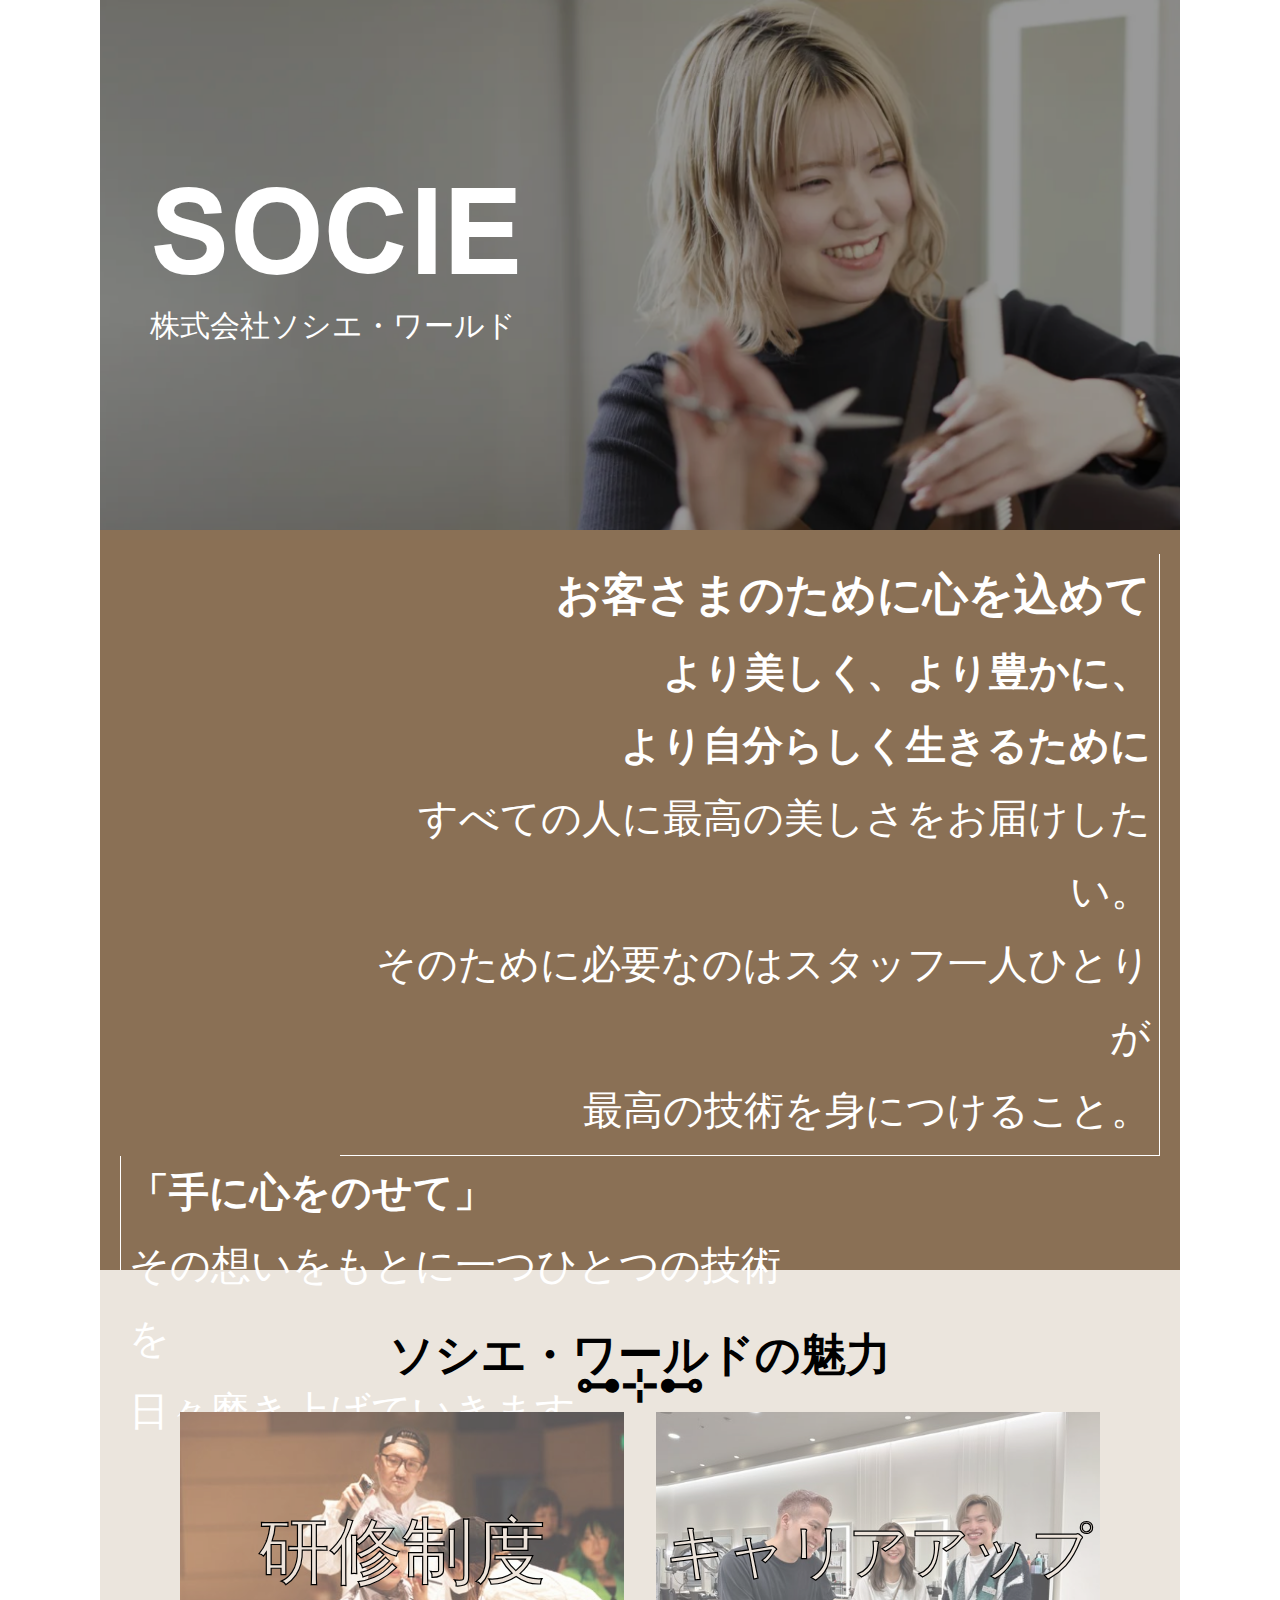
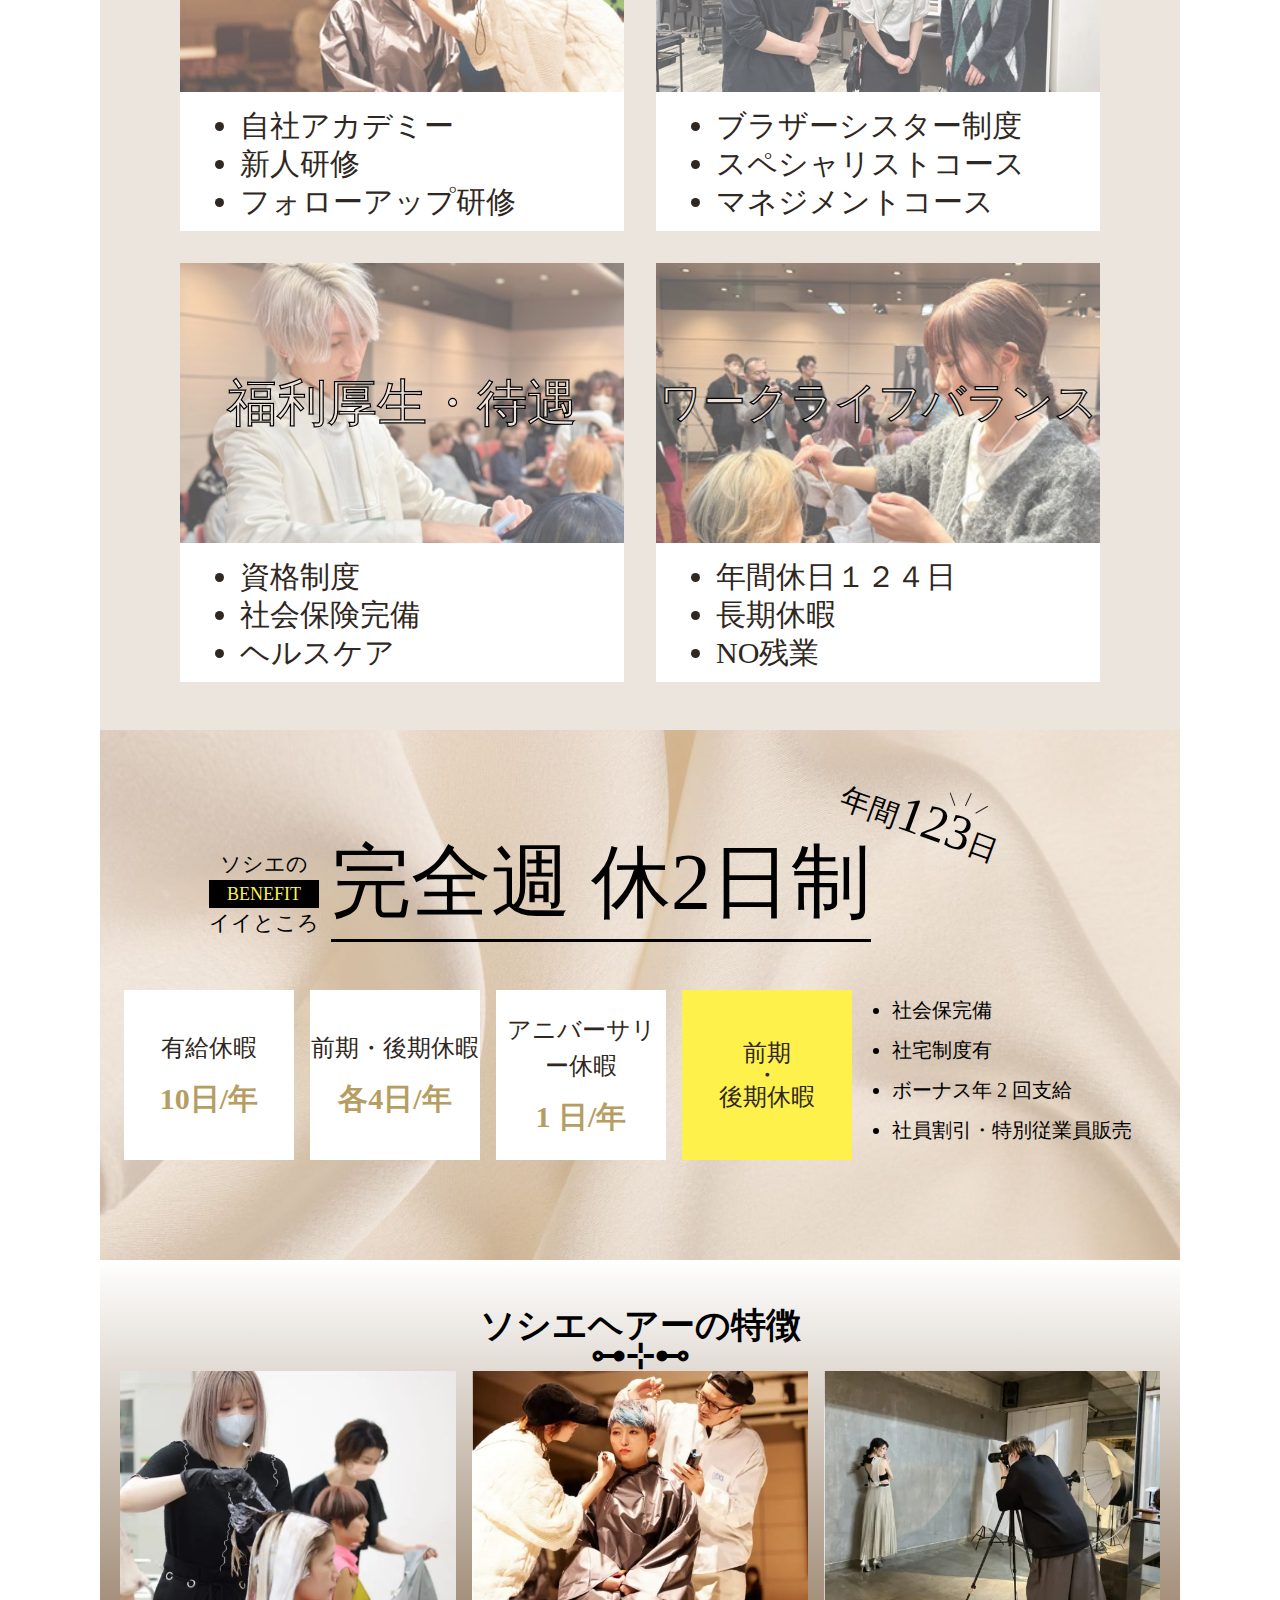
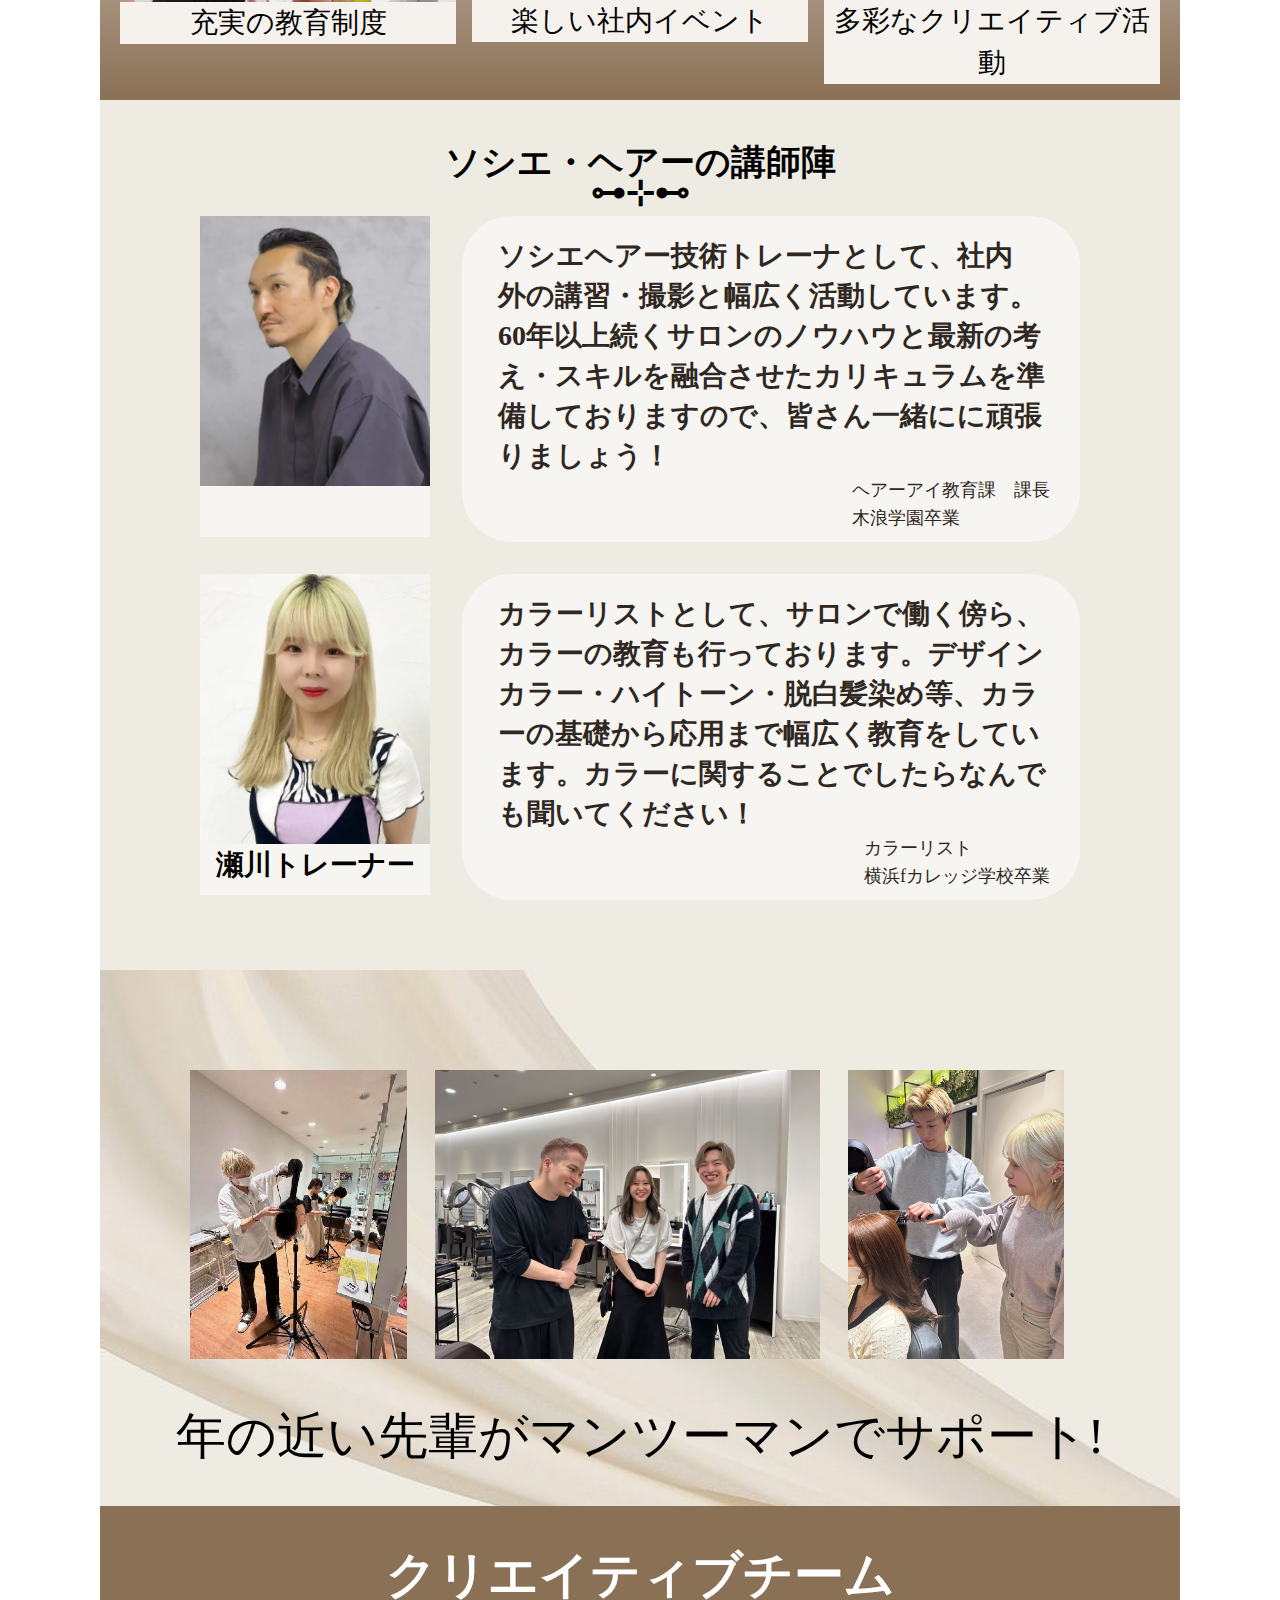
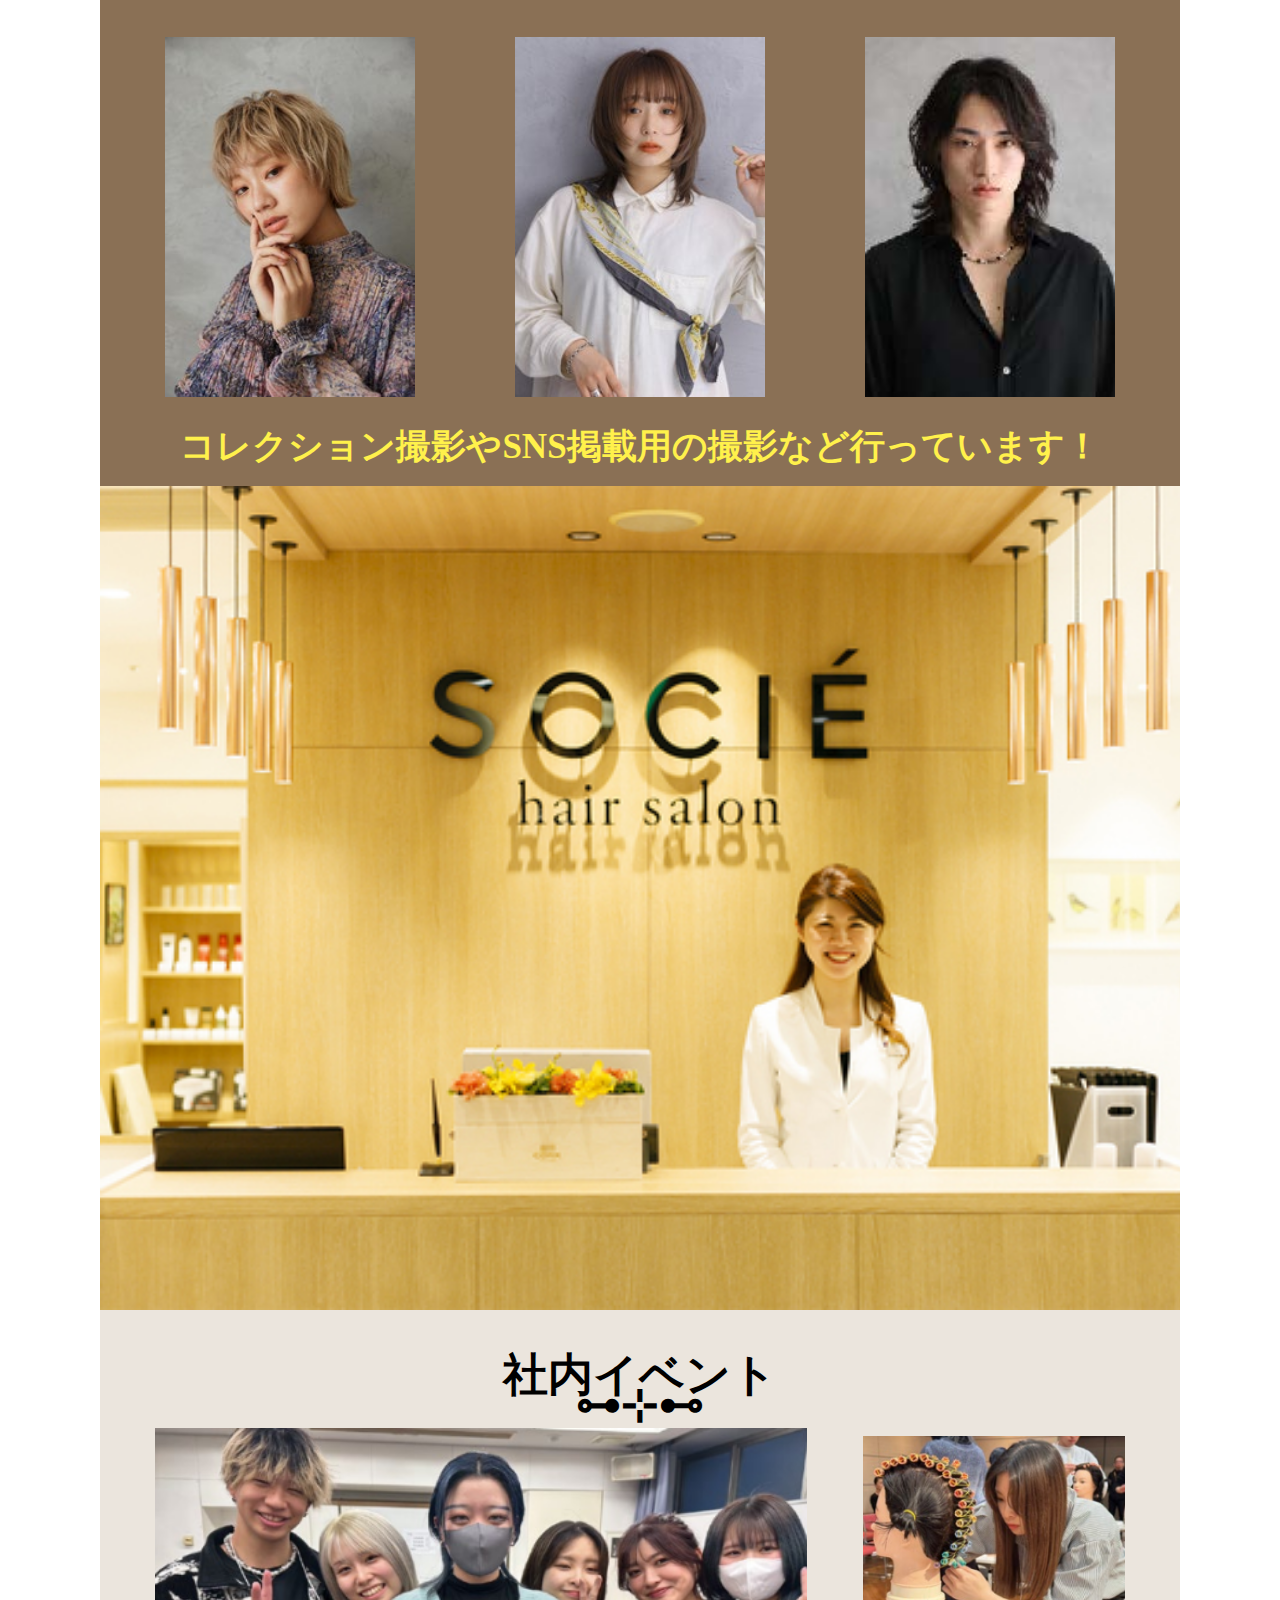
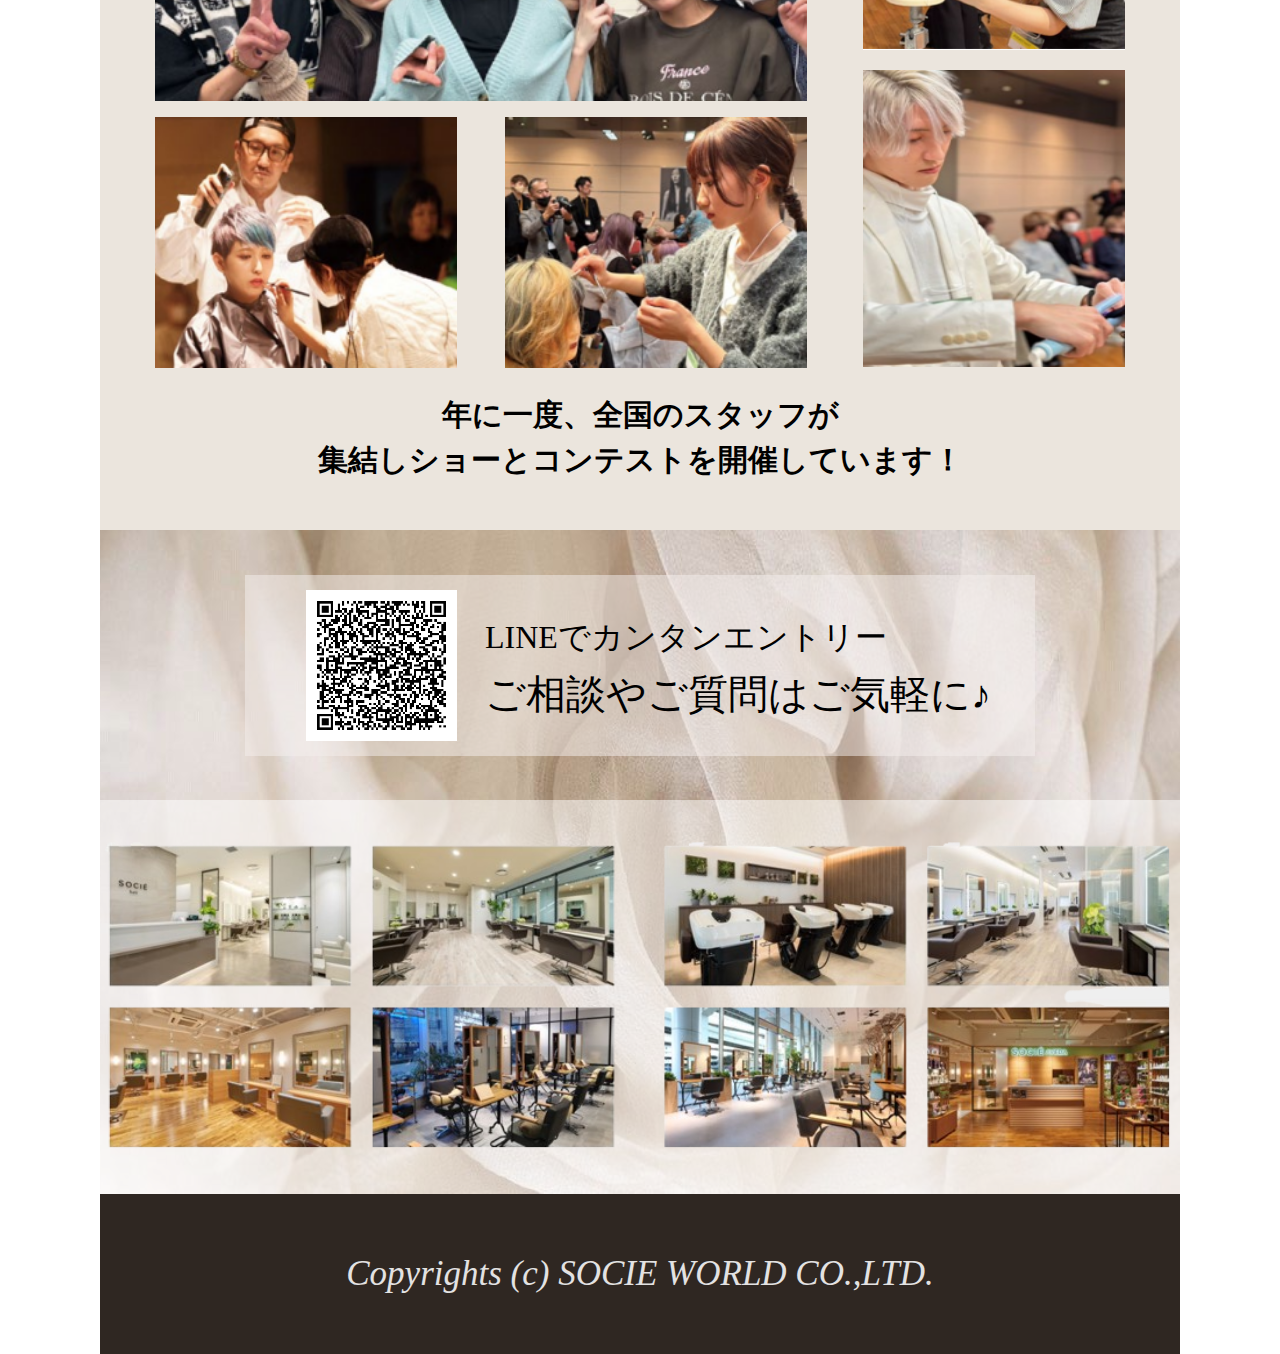
<file: index.html>
<!doctype html>
<html lang="en" data-critters-container>
<head>
  <meta charset="utf-8">
  <title>Socie World</title>
  <base href="https://khoi-dym.github.io/socie-world-lp/">
  <meta name="viewport" content="width=device-width, initial-scale=1">
  <link rel="icon" type="image/x-icon" href="favicon.ico">
<style>html{line-height:1.5;-webkit-text-size-adjust:100%;-moz-tab-size:4;tab-size:4;font-family:ui-sans-serif,system-ui,sans-serif,"Apple Color Emoji","Segoe UI Emoji",Segoe UI Symbol,"Noto Color Emoji";font-feature-settings:normal;font-variation-settings:normal;-webkit-tap-highlight-color:transparent}*,:before,:after{box-sizing:border-box;border-width:0;border-style:solid;border-color:#e5e7eb}:before,:after{--tw-content: ""}html{line-height:1.5;-webkit-text-size-adjust:100%;-moz-tab-size:4;-o-tab-size:4;tab-size:4;font-family:ui-sans-serif,system-ui,sans-serif,"Apple Color Emoji","Segoe UI Emoji",Segoe UI Symbol,"Noto Color Emoji";font-feature-settings:normal;font-variation-settings:normal;-webkit-tap-highlight-color:transparent}body{margin:0;line-height:inherit}*,:before,:after{--tw-border-spacing-x: 0;--tw-border-spacing-y: 0;--tw-translate-x: 0;--tw-translate-y: 0;--tw-rotate: 0;--tw-skew-x: 0;--tw-skew-y: 0;--tw-scale-x: 1;--tw-scale-y: 1;--tw-pan-x: ;--tw-pan-y: ;--tw-pinch-zoom: ;--tw-scroll-snap-strictness: proximity;--tw-gradient-from-position: ;--tw-gradient-via-position: ;--tw-gradient-to-position: ;--tw-ordinal: ;--tw-slashed-zero: ;--tw-numeric-figure: ;--tw-numeric-spacing: ;--tw-numeric-fraction: ;--tw-ring-inset: ;--tw-ring-offset-width: 0px;--tw-ring-offset-color: #fff;--tw-ring-color: rgb(59 130 246 / .5);--tw-ring-offset-shadow: 0 0 #0000;--tw-ring-shadow: 0 0 #0000;--tw-shadow: 0 0 #0000;--tw-shadow-colored: 0 0 #0000;--tw-blur: ;--tw-brightness: ;--tw-contrast: ;--tw-grayscale: ;--tw-hue-rotate: ;--tw-invert: ;--tw-saturate: ;--tw-sepia: ;--tw-drop-shadow: ;--tw-backdrop-blur: ;--tw-backdrop-brightness: ;--tw-backdrop-contrast: ;--tw-backdrop-grayscale: ;--tw-backdrop-hue-rotate: ;--tw-backdrop-invert: ;--tw-backdrop-opacity: ;--tw-backdrop-saturate: ;--tw-backdrop-sepia: ;--tw-contain-size: ;--tw-contain-layout: ;--tw-contain-paint: ;--tw-contain-style: }
</style><link rel="stylesheet" href="styles-H6TWNHJD.css" media="print" onload="this.media='all'"><noscript><link rel="stylesheet" href="styles-H6TWNHJD.css"></noscript></head>
<body>
  <app-root></app-root>
<script src="polyfills-S3BTP7ME.js" type="module"></script><script src="main-XLWVOFA6.js" type="module"></script></body>
</html>
</file>
<file: styles-H6TWNHJD.css>
html,:host{line-height:1.5;-webkit-text-size-adjust:100%;-moz-tab-size:4;tab-size:4;font-family:ui-sans-serif,system-ui,sans-serif,"Apple Color Emoji","Segoe UI Emoji",Segoe UI Symbol,"Noto Color Emoji";font-feature-settings:normal;font-variation-settings:normal;-webkit-tap-highlight-color:transparent}abbr:where([title]){text-decoration:underline dotted}.grid{display:grid}.w-full{width:100%}.grid-cols-2{grid-template-columns:repeat(2,minmax(0,1fr))}.grid-cols-3{grid-template-columns:repeat(3,minmax(0,1fr))}.grid-cols-4{grid-template-columns:repeat(4,minmax(0,1fr))}.justify-end{justify-content:flex-end}.gap-12{gap:3rem}.gap-4{gap:1rem}.gap-7{gap:1.75rem}.gap-8{gap:2rem}.bg-black{--tw-bg-opacity: 1;background-color:rgb(0 0 0 / var(--tw-bg-opacity))}.bg-white{--tw-bg-opacity: 1;background-color:rgb(255 255 255 / var(--tw-bg-opacity))}.p-1{padding:.25rem}.p-5{padding:1.25rem}.p-6{padding:1.5rem}.px-10{padding-left:2.5rem;padding-right:2.5rem}.px-2{padding-left:.5rem;padding-right:.5rem}.px-20{padding-left:5rem;padding-right:5rem}.px-3{padding-left:.75rem;padding-right:.75rem}.px-5{padding-left:1.25rem;padding-right:1.25rem}.px-6{padding-left:1.5rem;padding-right:1.5rem}.pb-2{padding-bottom:.5rem}.pb-5{padding-bottom:1.25rem}.pb-6{padding-bottom:1.5rem}.pl-4{padding-left:1rem}.pr-3{padding-right:.75rem}.pt-12{padding-top:3rem}.pt-2{padding-top:.5rem}.pt-3{padding-top:.75rem}.pt-4{padding-top:1rem}.pt-6{padding-top:1.5rem}.pt-8{padding-top:2rem}.text-center{text-align:center}.text-lg{font-size:1.125rem;line-height:1.75rem}.font-bold{font-weight:700}.font-normal{font-weight:400}.font-semibold{font-weight:600}.leading-loose{line-height:2}.transition{transition-property:color,background-color,border-color,text-decoration-color,fill,stroke,opacity,box-shadow,transform,filter,backdrop-filter;transition-timing-function:cubic-bezier(.4,0,.2,1);transition-duration:.15s}@font-face{font-family:arialb;src:url("./media/FontsFree-Net-arial-bold-GHILE7BH.ttf")}@font-face{font-family:yumin;src:url("./media/yumin-V3NBZIWX.ttf")}@font-face{font-family:yuminl;src:url("./media/yuminl-VLEKCM3X.ttf")}@font-face{font-family:yumindb;src:url("./media/yumindb-TFDPIYHJ.ttf")}@font-face{font-family:msmincho;src:url("./media/MSMINCHO-FIOJ2FQA.TTF")}@font-face{font-family:pmincho;src:url("./media/ms-pmincho_bigfontsite.com-BANGU2WW.ttf")}@font-face{font-family:meiryo;src:url("./media/meiryo-QPF4PNAR.ttc")}@font-face{font-family:meiryob;src:url("./media/meiryob-PFS25A5Z.ttc")}*,:before,:after{box-sizing:border-box;border-width:0;border-style:solid;border-color:#e5e7eb}:before,:after{--tw-content: ""}html,:host{line-height:1.5;-webkit-text-size-adjust:100%;-moz-tab-size:4;-o-tab-size:4;tab-size:4;font-family:ui-sans-serif,system-ui,sans-serif,"Apple Color Emoji","Segoe UI Emoji",Segoe UI Symbol,"Noto Color Emoji";font-feature-settings:normal;font-variation-settings:normal;-webkit-tap-highlight-color:transparent}body{margin:0;line-height:inherit}hr{height:0;color:inherit;border-top-width:1px}abbr:where([title]){-webkit-text-decoration:underline dotted;text-decoration:underline dotted}h1,h2,h3,h4,h5,h6{font-size:inherit;font-weight:inherit}a{color:inherit;text-decoration:inherit}b,strong{font-weight:bolder}code,kbd,samp,pre{font-family:ui-monospace,SFMono-Regular,Menlo,Monaco,Consolas,Liberation Mono,Courier New,monospace;font-feature-settings:normal;font-variation-settings:normal;font-size:1em}small{font-size:80%}sub,sup{font-size:75%;line-height:0;position:relative;vertical-align:baseline}sub{bottom:-.25em}sup{top:-.5em}table{text-indent:0;border-color:inherit;border-collapse:collapse}button,input,optgroup,select,textarea{font-family:inherit;font-feature-settings:inherit;font-variation-settings:inherit;font-size:100%;font-weight:inherit;line-height:inherit;letter-spacing:inherit;color:inherit;margin:0;padding:0}button,select{text-transform:none}button,input:where([type=button]),input:where([type=reset]),input:where([type=submit]){-webkit-appearance:button;background-color:transparent;background-image:none}:-moz-focusring{outline:auto}:-moz-ui-invalid{box-shadow:none}progress{vertical-align:baseline}::-webkit-inner-spin-button,::-webkit-outer-spin-button{height:auto}[type=search]{-webkit-appearance:textfield;outline-offset:-2px}::-webkit-search-decoration{-webkit-appearance:none}::-webkit-file-upload-button{-webkit-appearance:button;font:inherit}summary{display:list-item}blockquote,dl,dd,h1,h2,h3,h4,h5,h6,hr,figure,p,pre{margin:0}fieldset{margin:0;padding:0}legend{padding:0}ol,ul,menu{list-style:none;margin:0;padding:0}dialog{padding:0}textarea{resize:vertical}input::-moz-placeholder,textarea::-moz-placeholder{opacity:1;color:#9ca3af}input::placeholder,textarea::placeholder{opacity:1;color:#9ca3af}button,[role=button]{cursor:pointer}:disabled{cursor:default}img,svg,video,canvas,audio,iframe,embed,object{display:block;vertical-align:middle}img,video{max-width:100%;height:auto}[hidden]{display:none}*,:before,:after{--tw-border-spacing-x: 0;--tw-border-spacing-y: 0;--tw-translate-x: 0;--tw-translate-y: 0;--tw-rotate: 0;--tw-skew-x: 0;--tw-skew-y: 0;--tw-scale-x: 1;--tw-scale-y: 1;--tw-pan-x: ;--tw-pan-y: ;--tw-pinch-zoom: ;--tw-scroll-snap-strictness: proximity;--tw-gradient-from-position: ;--tw-gradient-via-position: ;--tw-gradient-to-position: ;--tw-ordinal: ;--tw-slashed-zero: ;--tw-numeric-figure: ;--tw-numeric-spacing: ;--tw-numeric-fraction: ;--tw-ring-inset: ;--tw-ring-offset-width: 0px;--tw-ring-offset-color: #fff;--tw-ring-color: rgb(59 130 246 / .5);--tw-ring-offset-shadow: 0 0 #0000;--tw-ring-shadow: 0 0 #0000;--tw-shadow: 0 0 #0000;--tw-shadow-colored: 0 0 #0000;--tw-blur: ;--tw-brightness: ;--tw-contrast: ;--tw-grayscale: ;--tw-hue-rotate: ;--tw-invert: ;--tw-saturate: ;--tw-sepia: ;--tw-drop-shadow: ;--tw-backdrop-blur: ;--tw-backdrop-brightness: ;--tw-backdrop-contrast: ;--tw-backdrop-grayscale: ;--tw-backdrop-hue-rotate: ;--tw-backdrop-invert: ;--tw-backdrop-opacity: ;--tw-backdrop-saturate: ;--tw-backdrop-sepia: ;--tw-contain-size: ;--tw-contain-layout: ;--tw-contain-paint: ;--tw-contain-style: }::backdrop{--tw-border-spacing-x: 0;--tw-border-spacing-y: 0;--tw-translate-x: 0;--tw-translate-y: 0;--tw-rotate: 0;--tw-skew-x: 0;--tw-skew-y: 0;--tw-scale-x: 1;--tw-scale-y: 1;--tw-pan-x: ;--tw-pan-y: ;--tw-pinch-zoom: ;--tw-scroll-snap-strictness: proximity;--tw-gradient-from-position: ;--tw-gradient-via-position: ;--tw-gradient-to-position: ;--tw-ordinal: ;--tw-slashed-zero: ;--tw-numeric-figure: ;--tw-numeric-spacing: ;--tw-numeric-fraction: ;--tw-ring-inset: ;--tw-ring-offset-width: 0px;--tw-ring-offset-color: #fff;--tw-ring-color: rgb(59 130 246 / .5);--tw-ring-offset-shadow: 0 0 #0000;--tw-ring-shadow: 0 0 #0000;--tw-shadow: 0 0 #0000;--tw-shadow-colored: 0 0 #0000;--tw-blur: ;--tw-brightness: ;--tw-contrast: ;--tw-grayscale: ;--tw-hue-rotate: ;--tw-invert: ;--tw-saturate: ;--tw-sepia: ;--tw-drop-shadow: ;--tw-backdrop-blur: ;--tw-backdrop-brightness: ;--tw-backdrop-contrast: ;--tw-backdrop-grayscale: ;--tw-backdrop-hue-rotate: ;--tw-backdrop-invert: ;--tw-backdrop-opacity: ;--tw-backdrop-saturate: ;--tw-backdrop-sepia: ;--tw-contain-size: ;--tw-contain-layout: ;--tw-contain-paint: ;--tw-contain-style: }.relative{position:relative}.flex{display:flex}.flex-wrap{flex-wrap:wrap}.items-center{align-items:center}.justify-center{justify-content:center}.border{border-width:1px}.text-3xl{font-size:1.875rem;line-height:2.25rem}.text-2xl{font-size:1.5rem;line-height:2rem}.italic{font-style:italic}.underline{text-decoration-line:underline}.antialiased{-webkit-font-smoothing:antialiased;-moz-osx-font-smoothing:grayscale}.grayscale{--tw-grayscale: grayscale(100%);filter:var(--tw-blur) var(--tw-brightness) var(--tw-contrast) var(--tw-grayscale) var(--tw-hue-rotate) var(--tw-invert) var(--tw-saturate) var(--tw-sepia) var(--tw-drop-shadow)}.transition{transition-property:color,background-color,border-color,text-decoration-color,fill,stroke,opacity,box-shadow,transform,filter,-webkit-backdrop-filter;transition-property:color,background-color,border-color,text-decoration-color,fill,stroke,opacity,box-shadow,transform,filter,backdrop-filter;transition-property:color,background-color,border-color,text-decoration-color,fill,stroke,opacity,box-shadow,transform,filter,backdrop-filter,-webkit-backdrop-filter;transition-timing-function:cubic-bezier(.4,0,.2,1);transition-duration:.15s}
</file>
